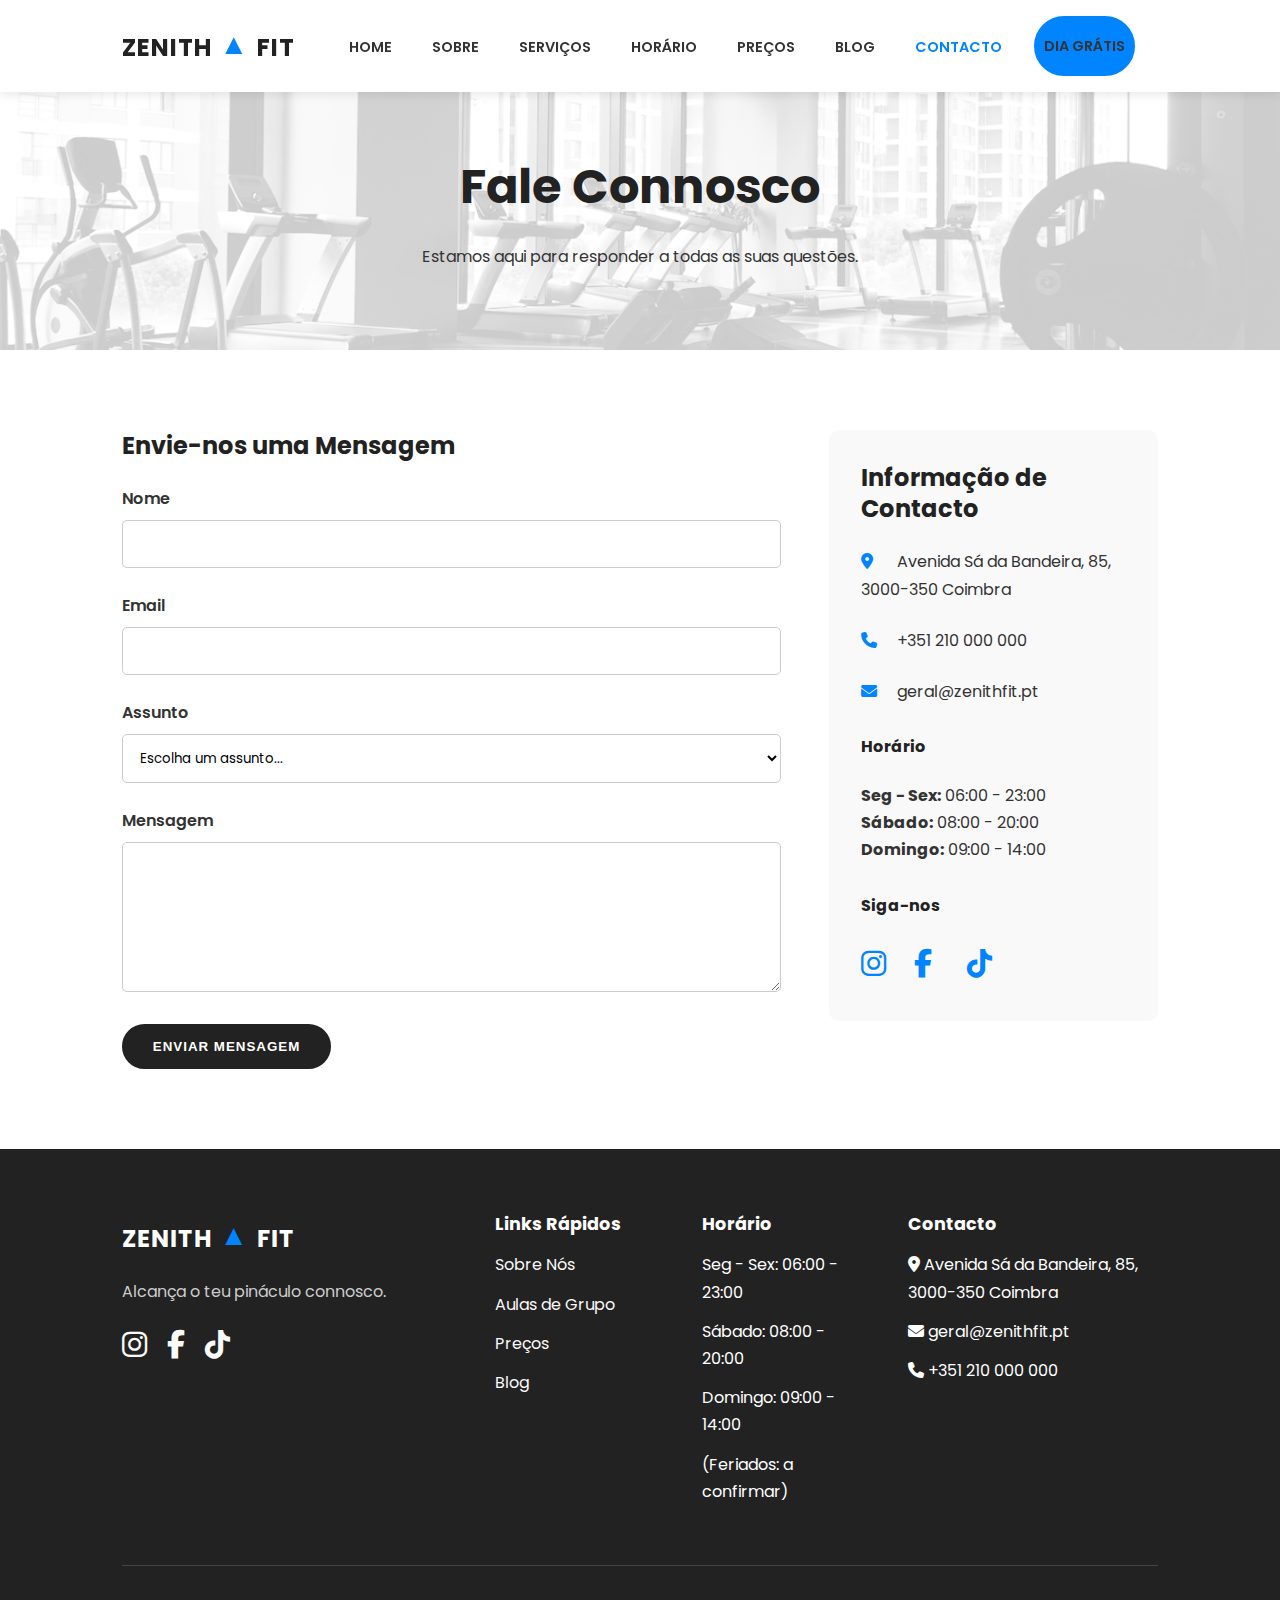
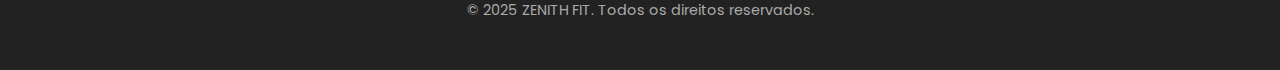
<file: contacto.html>
<!DOCTYPE html>
<html lang="pt">
<head>
    <meta charset="UTF-8">
    <meta name="viewport" content="width=device-width, initial-scale=1.0">
    <title>Contacto - ZENITH FIT</title>
    <link href="https://fonts.googleapis.com/css2?family=Poppins:wght@400;600;700&display=swap" rel="stylesheet">
    <link rel="stylesheet" href="https://cdnjs.cloudflare.com/ajax/libs/font-awesome/6.5.2/css/all.min.css">
    <link rel="icon" type="image/png" href="fotos_zenith/logo.png">
    <link rel="stylesheet" href="style.css?v=5">
</head>
<body>

    <header id="main-header">
        <div class="container">
            <a href="index.html" class="logo">
                ZENITH <span class="logo-shape">▲</span> FIT
            </a>
            <nav id="main-nav">
                <ul>
                    <li><a href="index.html">Home</a></li>
                    <li><a href="index.html#about">Sobre</a></li>
                    <li class="dropdown">
                        <a href="servicos.html">Serviços</a>
                        <div class="dropdown-content">
                            <a href="servicos.html#personal-training">Personal Training</a>
                            <a href="servicos.html#aulas-grupo">Aulas de Grupo</a>
                            <a href="servicos.html#musculacao">Musculação</a>
                        </div>
                    </li>
                    <li><a href="index.html#horario">Horário</a></li>
                    <li><a href="index.html#pricing">Preços</a></li>
                    <li><a href="blog.html">Blog</a></li>
                    <li><a href="contacto.html" class="current">Contacto</a></li>
                    <li><a href="index.html#free-day" class="btn">Dia Grátis</a></li>
                </ul>
            </nav>
        </div>
    </header>

    <section class="page-header">
        <div class="container">
            <h1>Fale Connosco</h1>
            <p>Estamos aqui para responder a todas as suas questões.</p>
        </div>
    </section>

    <section id="contact-page">
        <div class="container">
            <div class="contact-grid">
                <div class="contact-form">
                    <h3>Envie-nos uma Mensagem</h3>
                    <form action="#">
                        <div class="form-group">
                            <label for="name">Nome</label>
                            <input type="text" id="name" name="name" required>
                        </div>
                        <div class="form-group">
                            <label for="email">Email</label>
                            <input type="email" id="email" name="email" required>
                        </div>
                        
                        <div class="form-group">
                            <label for="subject">Assunto</label>
                            <select id="subject" name="subject" required>
                                <option value="" selected disabled>Escolha um assunto...</option>
                                <option value="Informações gerais">Informações gerais</option>
                                <option value="Pedido de demonstração">Pedido de demonstração / Dia Grátis</option>
                                <option value="Inscrição">Inscrição</option>
                                <option value="Dúvidas sobre aulas de grupo">Dúvidas sobre aulas de grupo</option>
                                <option value="Reclamações">Reclamações</option>
                            </select>
                        </div>
                        <div class="form-group">
                            <label for="message">Mensagem</label>
                            <textarea id="message" name="message" required></textarea>
                        </div>
                        <button type="submit" class="btn btn-dark">Enviar Mensagem</button>
                    </form>
                </div>

                <div class="contact-info">
                    <h3>Informação de Contacto</h3>
                    <p><i class="fa-solid fa-location-dot"></i> Avenida Sá da Bandeira, 85, 3000-350 Coimbra</p>
                    <p><i class="fa-solid fa-phone"></i> +351 210 000 000</p>
                    <p><i class="fa-solid fa-envelope"></i> geral@zenithfit.pt</p>
                    
                    <h4 style="margin-top: 2rem;">Horário</h4>
                    <ul style="list-style: none; padding-left: 0;">
                        <li><strong>Seg - Sex:</strong> 06:00 - 23:00</li>
                        <li><strong>Sábado:</strong> 08:00 - 20:00</li>
                        <li><strong>Domingo:</strong> 09:00 - 14:00</li>
                    </ul>

                    <h4 style="margin-top: 2rem;">Siga-nos</h4>
                    <div class="social-links" style="font-size: 1.2rem;">
                        <a href="#" target="_blank"><i class="fa-brands fa-instagram"></i></a>
                        <a href="#" target="_blank"><i class="fa-brands fa-facebook-f"></i></a>
                        <a href="#" target="_blank"><i class="fa-brands fa-tiktok"></i></a>
                    </div>
                </div>
            </div>
        </div>
    </section>
    
    <footer id="main-footer">
        <div class="container">
            <div class="footer-content">
                <div>
                    <a href="index.html" class="logo">
                        ZENITH <span class="logo-shape">▲</span> FIT
                    </a>
                    <p style="color: #ccc; margin-top: 1rem;">Alcança o teu pináculo connosco.</p>
                    <div class="social-links">
                        <a href="#" target="_blank"><i class="fa-brands fa-instagram"></i></a>
                        <a href="#" target="_blank"><i class="fa-brands fa-facebook-f"></i></a>
                        <a href="#" target="_blank"><i class="fa-brands fa-tiktok"></i></a>
                    </div>
                </div>

                <div>
                    <h4>Links Rápidos</h4>
                    <ul>
                        <li><a href="index.html#about">Sobre Nós</a></li>
                        <li><a href="servicos.html#aulas-grupo">Aulas de Grupo</a></li>
                        <li><a href="index.html#pricing">Preços</a></li>
                        <li><a href="blog.html">Blog</a></li>
                    </ul>
                </div>

                <div>
                    <h4>Horário</h4>
                    <ul>
                        <li>Seg - Sex: 06:00 - 23:00</li>
                        <li>Sábado: 08:00 - 20:00</li>
                        <li>Domingo: 09:00 - 14:00</li>
                        <li>(Feriados: a confirmar)</li>
                    </ul>
                </div>

                <div>
                    <h4>Contacto</h4>
                    <ul>
                        <li><i class="fa-solid fa-location-dot"></i> Avenida Sá da Bandeira, 85, 3000-350 Coimbra</li>
                        <li><i class="fa-solid fa-envelope"></i> geral@zenithfit.pt</li>
                        <li><i class="fa-solid fa-phone"></i> +351 210 000 000</li>
                    </ul>
                </div>
            </div>

            <div class="copyright">
                <p>© 2025 ZENITH FIT. Todos os direitos reservados.</p>
            </div>
        </div>
    </footer>

</body>
</html>
</file>
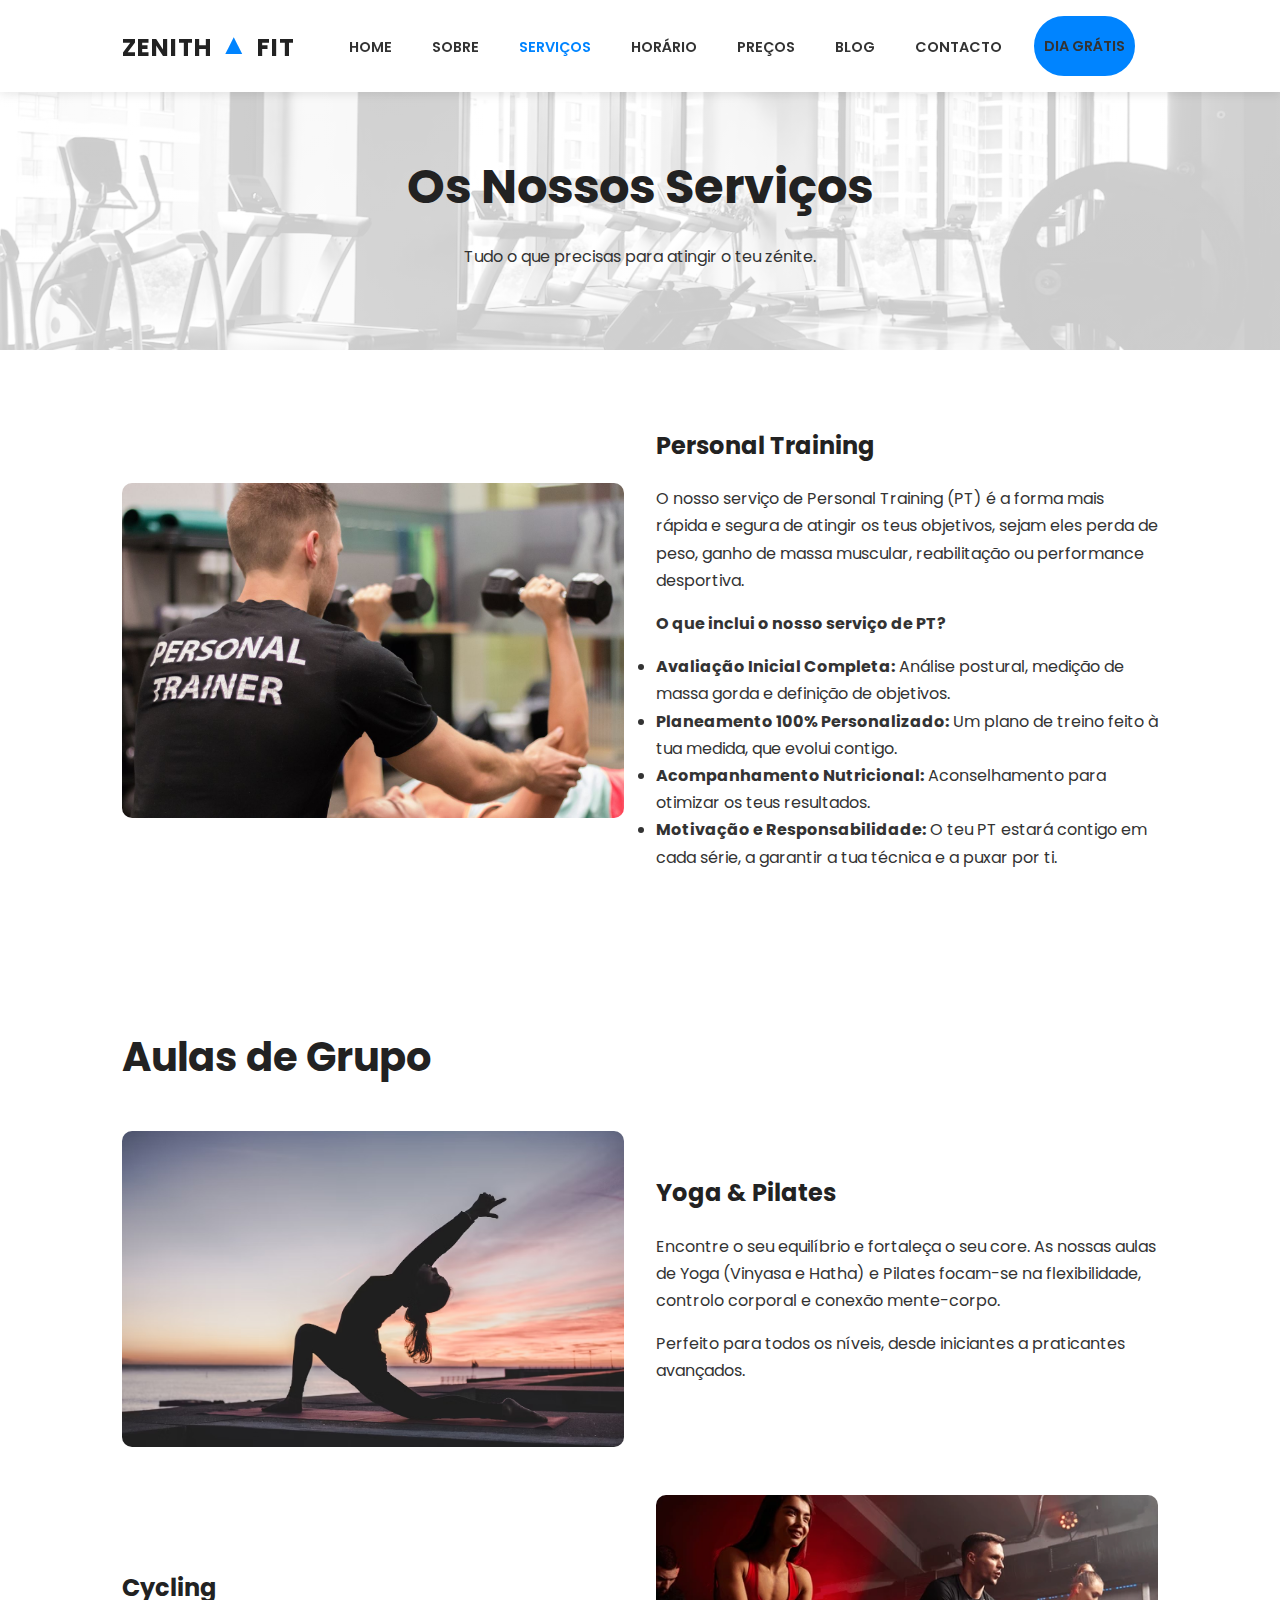
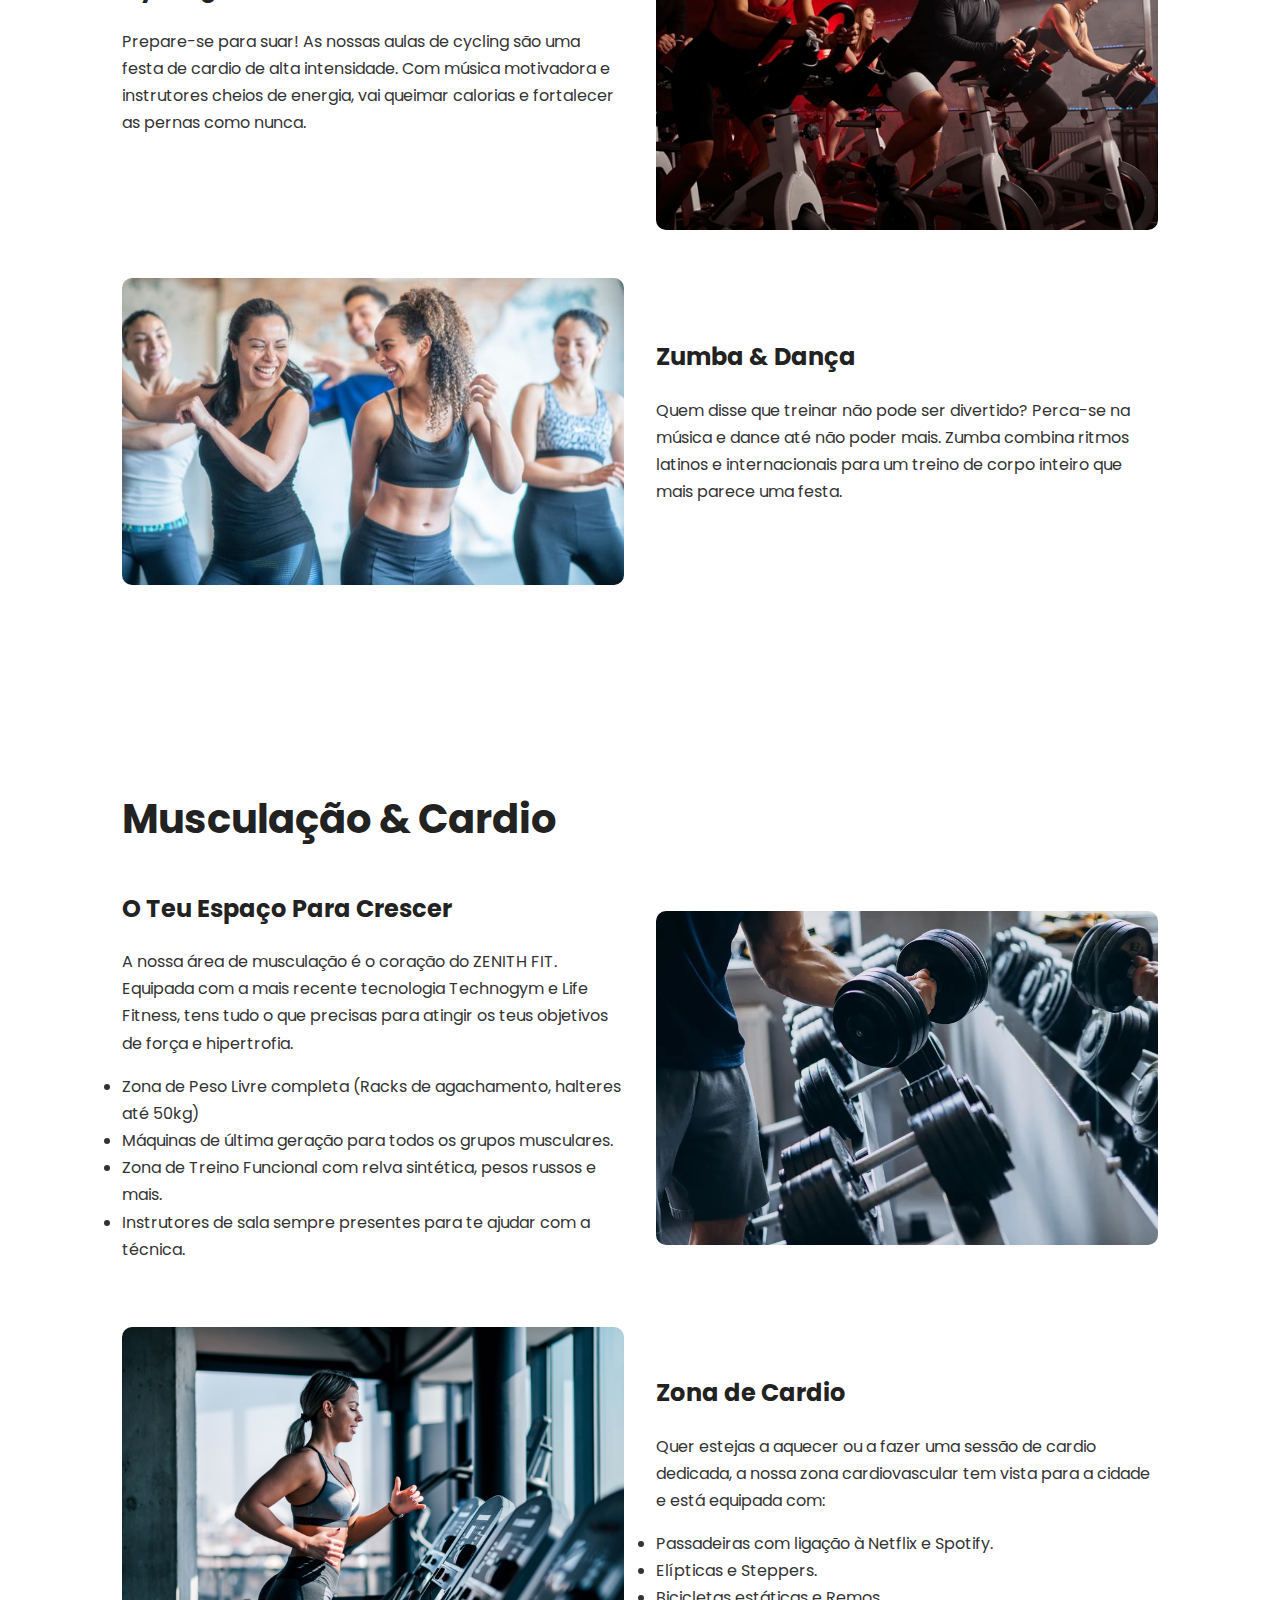
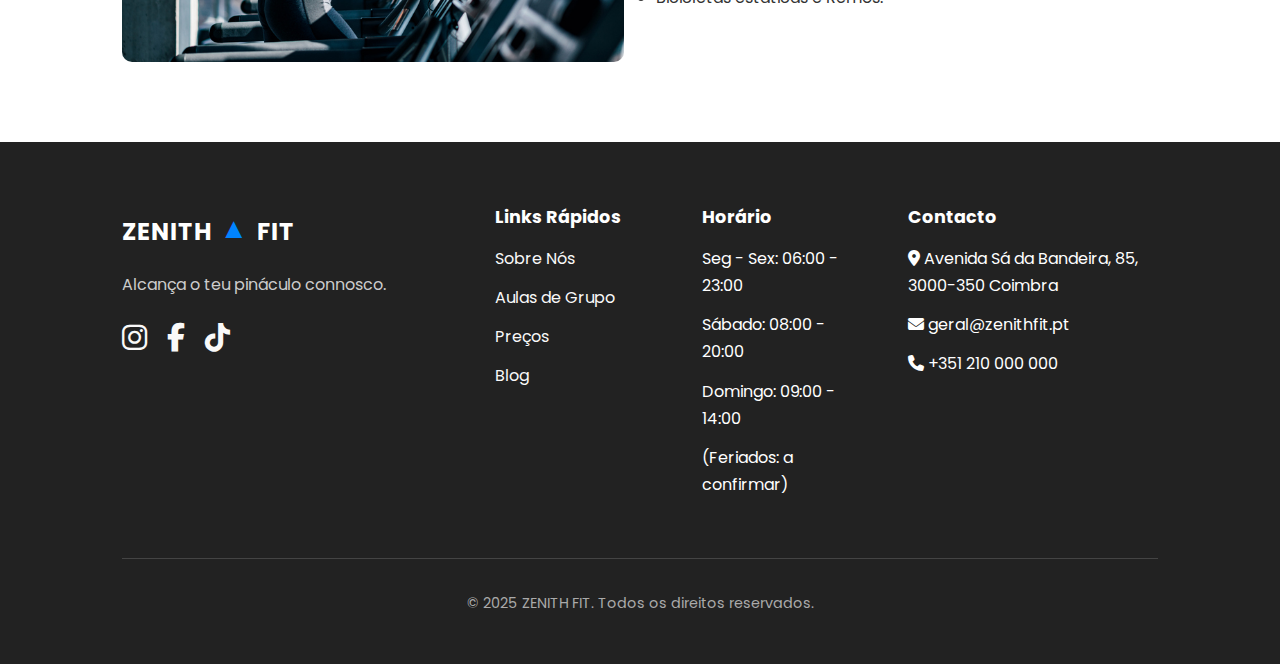
<file: servicos.html>
<!DOCTYPE html>
<html lang="pt">
<head>
    <meta charset="UTF-8">
    <meta name="viewport" content="width=device-width, initial-scale=1.0">
    <title>Serviços - ZENITH FIT</title>
    <link href="https://fonts.googleapis.com/css2?family=Poppins:wght@400;600;700&display=swap" rel="stylesheet">
    <link rel="stylesheet" href="https://cdnjs.cloudflare.com/ajax/libs/font-awesome/6.5.2/css/all.min.css">
    
    <link rel="stylesheet" href="style.css?v=4">
    <link rel="icon" type="image/png" href="fotos_zenith/logo.png">
</head>
<body>

    <header id="main-header">
        <div class="container">
            <a href="index.html" class="logo">
                ZENITH <span class="logo-shape">▲</span> FIT
            </a>
            <nav id="main-nav">
                <ul>
                    <li><a href="index.html">Home</a></li>
                    <li><a href="index.html#about">Sobre</a></li>
                    <li class="dropdown">
                        <a href="servicos.html" class="current">Serviços</a>
                        <div class="dropdown-content">
                            <a href="servicos.html#personal-training">Personal Training</a>
                            <a href="servicos.html#aulas-grupo">Aulas de Grupo</a>
                            <a href="servicos.html#musculacao">Musculação & Cardio</a>
                        </div>
                    </li>
                    <li><a href="index.html#horario">Horário</a></li>
                    <li><a href="index.html#pricing">Preços</a></li>
                    <li><a href="blog.html">Blog</a></li>
                    <li><a href="contacto.html">Contacto</a></li>
                    <li><a href="index.html#free-day" class="btn">Dia Grátis</a></li>
                </ul>
            </nav>
        </div>
    </header>

    <section class="page-header">
        <div class="container">
            <h1>Os Nossos Serviços</h1>
            <p>Tudo o que precisas para atingir o teu zénite.</p>
        </div>
    </section>

    <section id="personal-training">
        <div class="container">
            <div class="grid-2" style="align-items: center;">
                <img src="fotos_zenith/personal-trainer-1.jpg" alt="Treino Personalizado" style="width: 100%; border-radius: 10px;">
                <div>
                    <h3>Personal Training</h3>
                    <p>O nosso serviço de Personal Training (PT) é a forma mais rápida e segura de atingir os teus objetivos, sejam eles perda de peso, ganho de massa muscular, reabilitação ou performance desportiva.</p>
                    <p><strong>O que inclui o nosso serviço de PT?</strong></p>
                    <ul>
                        <li><strong>Avaliação Inicial Completa:</strong> Análise postural, medição de massa gorda e definição de objetivos.</li>
                        <li><strong>Planeamento 100% Personalizado:</strong> Um plano de treino feito à tua medida, que evolui contigo.</li>
                        <li><strong>Acompanhamento Nutricional:</strong> Aconselhamento para otimizar os teus resultados.</li>
                        <li><strong>Motivação e Responsabilidade:</strong> O teu PT estará contigo em cada série, a garantir a tua técnica e a puxar por ti.</li>
                    </ul>
                    </div>
            </div>
        </div>
    </section>

    <section id="aulas-grupo">
        <div class="container">
            <h2 style="text-align: left; margin-bottom: 3rem;">Aulas de Grupo</h2>
            <div class="grid-2" style="align-items: center; margin-bottom: 3rem;">
                <img src="fotos_zenith/yoga.avif" alt="Aula de Yoga" style="width: 100%; border-radius: 10px;">
                <div>
                    <h3>Yoga & Pilates</h3>
                    <p>Encontre o seu equilíbrio e fortaleça o seu core. As nossas aulas de Yoga (Vinyasa e Hatha) e Pilates focam-se na flexibilidade, controlo corporal e conexão mente-corpo.</p>
                    <p>Perfeito para todos os níveis, desde iniciantes a praticantes avançados.</p>
                </div>
            </div>

            <div class="grid-2" style="align-items: center; margin-bottom: 3rem;">
                <div>
                    <h3>Cycling</h3>
                    <p>Prepare-se para suar! As nossas aulas de cycling são uma festa de cardio de alta intensidade. Com música motivadora e instrutores cheios de energia, vai queimar calorias e fortalecer as pernas como nunca.</p>
                </div>
                <img src="fotos_zenith/cy2.webp" alt="Aula de Cycling" style="width: 100%; border-radius: 10px;">
            </div>

            <div class="grid-2" style="align-items: center; margin-bottom: 3rem;">
                <img src="fotos_zenith/danca-fitt.jpg" alt="Aula de Zumba" style="width: 100%; border-radius: 10px;">
                <div>
                    <h3>Zumba & Dança</h3>
                    <p>Quem disse que treinar não pode ser divertido? Perca-se na música e dance até não poder mais. Zumba combina ritmos latinos e internacionais para um treino de corpo inteiro que mais parece uma festa.</p>
                </div>
            </div>
        </div>
    </section>
    
    <section id="musculacao">
        <div class="container">
            <h2 style="text-align: left; margin-bottom: 3rem;">Musculação & Cardio</h2>
            <div class="grid-2" style="align-items: center;">
                <div>
                    <h3>O Teu Espaço Para Crescer</h3>
                    <p>A nossa área de musculação é o coração do ZENITH FIT. Equipada com a mais recente tecnologia Technogym e Life Fitness, tens tudo o que precisas para atingir os teus objetivos de força e hipertrofia.</p>
                    <ul>
                        <li>Zona de Peso Livre completa (Racks de agachamento, halteres até 50kg)</li>
                        <li>Máquinas de última geração para todos os grupos musculares.</li>
                        <li>Zona de Treino Funcional com relva sintética, pesos russos e mais.</li>
                        <li>Instrutores de sala sempre presentes para te ajudar com a técnica.</li>
                    </ul>
                </div>
                <img src="fotos_zenith/strong-man.webp" alt="Zona de Musculação" style="width: 100%; border-radius: 10px;">
            </div>

            <div class="grid-2" style="align-items: center; margin-top: 4rem;">
                <img src="fotos_zenith/iStock-1132086660.jpg" alt="Zona de Cardio" style="width: 100%; border-radius: 10px;">
                 <div>
                    <h3>Zona de Cardio</h3>
                    <p>Quer estejas a aquecer ou a fazer uma sessão de cardio dedicada, a nossa zona cardiovascular tem vista para a cidade e está equipada com:</p>
                    <ul>
                        <li>Passadeiras com ligação à Netflix e Spotify.</li>
                        <li>Elípticas e Steppers.</li>
                        <li>Bicicletas estáticas e Remos.</li>
                    </ul>
                    </div>
            </div>
        </div>
    </section>

    <footer id="main-footer">
        <div class="container">
            <div class="footer-content">
                <div>
                    <a href="index.html" class="logo">
                        ZENITH <span class="logo-shape">▲</span> FIT
                    </a>
                    <p style="color: #ccc; margin-top: 1rem;">Alcança o teu pináculo connosco.</p>
                    <div class="social-links">
                        <a href="#" target="_blank"><i class="fa-brands fa-instagram"></i></a>
                        <a href="#" target="_blank"><i class="fa-brands fa-facebook-f"></i></a>
                        <a href="#" target="_blank"><i class="fa-brands fa-tiktok"></i></a>
                    </div>
                </div>

                <div>
                    <h4>Links Rápidos</h4>
                    <ul>
                        <li><a href="index.html#about">Sobre Nós</a></li>
                        <li><a href="servicos.html#aulas-grupo">Aulas de Grupo</a></li>
                        <li><a href="index.html#pricing">Preços</a></li>
                        <li><a href="blog.html">Blog</a></li>
                    </ul>
                </div>

                <div>
                    <h4>Horário</h4>
                    <ul>
                        <li>Seg - Sex: 06:00 - 23:00</li>
                        <li>Sábado: 08:00 - 20:00</li>
                        <li>Domingo: 09:00 - 14:00</li>
                        <li>(Feriados: a confirmar)</li>
                    </ul>
                </div>

                <div>
                    <h4>Contacto</h4>
                    <ul>
                        <li><i class="fa-solid fa-location-dot"></i> Avenida Sá da Bandeira, 85, 3000-350 Coimbra</li>
                        <li><i class="fa-solid fa-envelope"></i> geral@zenithfit.pt</li>
                        <li><i class="fa-solid fa-phone"></i> +351 210 000 000</li>
                    </ul>
                </div>
            </div>

            <div class="copyright">
                <p>© 2025 ZENITH FIT. Todos os direitos reservados.</p>
            </div>
        </div>
    </footer>

</body>
</html>
</file>
<file: style.css>
/* --- Variáveis Globais de Design --- */
:root {
    --primary-color: #0084ff; /* O azul do seu logótipo */
    --dark-color: #222;
    --light-color: #fff;
    --grey-bg: #f9f9f9;
    --text-color: #333;
}

/* --- Reset Básico --- */
* {
    margin: 0;
    padding: 0;
    box-sizing: border-box;
}

html {
    scroll-behavior: smooth;
}

body {
    font-family: 'Poppins', sans-serif;
    line-height: 1.7;
    color: var(--text-color);
    background: var(--light-color);
}

/* --- Classes Utilitárias --- */
.container {
    max-width: 1100px;
    margin: auto;
    padding: 0 2rem;
    overflow: hidden;
}

section {
    padding: 5rem 0;
}

section.page-header {
    background: var(#000000); 
    
    background: linear-gradient(rgba(255, 255, 255, 0.8), rgba(255, 255, 255, 0.8)), url(fotos_zenith/menu.png) no-repeat center center/cover;
    padding: 4rem 0;
    text-align: center;
}
.page-header h1 {
    color: var(--dark-color);
    font-size: 3rem;
    
}

section:nth-child(even) {
    background: var(#000000);
    
}

h1, h2, h3, h4 {
    margin-bottom: 1.5rem;
    line-height: 1.3;
    color: var(--dark-color);
    
}

h1 { font-size: 3rem; }
h2 { font-size: 2.5rem; text-align: center; }
h3 { font-size: 1.5rem; }

p {
    margin-bottom: 1rem;
}

a {
    text-decoration: none;
    color: var(--primary-color);
}

/* Botão Principal */
.btn {
    display: inline-block;
    background: var(--primary-color);
    color: var(--light-color);
    padding: 0.8rem 1.8rem;
    border-radius: 30px;
    font-weight: 600;
    text-transform: uppercase;
    letter-spacing: 1px;
    transition: all 0.3s ease;
    border: 2px solid var(--primary-color);
}

.btn:hover {
    background: var(--light-color);
    color: var(--primary-color);
}

.btn-dark {
    background: var(--dark-color);
    border-color: var(--dark-color);
    color: var(--light-color);
}
.btn-dark:hover {
    background: var(--light-color);
    color: var(--dark-color);
}

/* --- Grelhas (Grid) --- */
.grid-3 {
    display: grid;
    grid-template-columns: repeat(3, 1fr);
    gap: 2rem;
}

.grid-2 {
    display: grid;
    grid-template-columns: repeat(2, 1fr);
    gap: 2rem;
}

/* --- Header (Cabeçalho) --- */
#main-header {
    background: var(--light-color);
    position: sticky;
    top: 0;
    z-index: 100;
    width: 100%;
    box-shadow: 0 2px 10px rgba(0, 0, 0, 0.1);
}

#main-header .container {
    display: flex;
    align-items: center;
    padding-top: 1rem;
    padding-bottom: 1rem;
    overflow: visible;
}

/* Logótipo */
.logo {
    font-size: 1.5rem;
    font-weight: 700;
    letter-spacing: 1px;
    color: var(--dark-color);
}

.logo-shape {
    color: var(--primary-color);
    font-size: 1.2em;
    margin: 0 0.1rem;
    display: inline-block;
    transform: translateY(-2px);
}

/* --- Menu de Navegação (COM CORREÇÃO FORÇADA) --- */
#main-nav {
    flex-grow: 1; 
    display: flex; 
    justify-content: center; 
}

#main-nav ul {
    list-style: none;
    display: flex;
    align-items: center; 
}

#main-nav li {
    margin-left: 1.5rem;
    position: relative; /* Para o dropdown */
}

#main-nav a,
#main-nav a:link,
#main-nav a:visited,
#main-nav a:hover,
#main-nav a:active,
#main-nav a.current {
    /* Propriedades Forçadas */
    font-weight: 600 !important;
    font-size: 0.9rem !important;
    letter-spacing: normal !important;
    transform: none !important; 
    
    /* Outros estilos */
    text-transform: uppercase;
    padding: 1rem 0.5rem;
    text-decoration: none;
    position: relative; 
    
    /* A única coisa que muda é a cor */
    color: var(--text-color);
    transition: color 0.3s ease;
}

#main-nav a:hover,
#main-nav a:active,
#main-nav a.current {
    color: var(--primary-color);
}

#main-nav a.btn {
    font-size: 0.9rem !important; /* Forçado */
}


/* Dropdown Menu */
.dropdown-content {
    display: none;
    position: absolute;
    background-color: var(--light-color);
    min-width: 200px;
    box-shadow: 0px 8px 16px 0px rgba(0,0,0,0.1);
    z-index: 1;
    border-radius: 5px;
    top: 100%;
}

.dropdown-content a {
    color: var(--text-color);
    padding: 12px 16px;
    text-decoration: none;
    display: block;
    font-size: 0.85rem;
    
}

.dropdown-content a:hover {
    background-color: var(--grey-bg);
    color: var(--primary-color);
}

li.dropdown:hover .dropdown-content {
    display: block;
}

/* --- Home (Hero Section) --- */
#home {
    display: flex;
    align-items: center;
    justify-content: center;
    text-align: center;
    min-height: 90vh;
    background: linear-gradient(rgba(255, 255, 255, 0.8), rgba(255, 255, 255, 0.8)), url(fotos_zenith/menu.png) no-repeat center center/cover;
    padding-top: 5rem;
}

#home .hero-content {
    max-width: 600px;
}

#home h1 {
    font-size: 3.5rem;
}

#home p {
    font-size: 1.2rem;
    margin-bottom: 2rem;
}

/* --- Secção: Sobre Nós (Home) --- */
#about .about-content {
    display: grid;
    grid-template-columns: 1fr 1fr;
    gap: 3rem;
    align-items: center;
}

#about img {
    width: 100%;
    border-radius: 10px;
    box-shadow: 0 4px 15px rgba(0,0,0,0.1);
}

/* --- Secção: Preços --- */
.promo-box {
    background: #fff8e1;
    border: 2px dashed #f39c12;
    border-radius: 10px;
    padding: 2rem;
    text-align: center;
    margin: 0 auto 3rem auto;
    max-width: 800px;
}
.promo-box h3 {
    color: var(--dark-color);
}
.promo-box p {
    font-size: 1.1rem;
    color: var(--text-color);
}

.pricing-plan {
    background: var(--light-color);
    border: 1px solid #ddd;
    border-radius: 10px;
    text-align: center;
    padding: 2.5rem 2rem;
    transition: all 0.3s ease;
}

.pricing-plan.popular {
    border: 2px solid var(--primary-color);
    transform: scale(0.85);
    box-shadow: 0 10px 30px rgba(0, 132, 255, 0.2);
    transform: scale(1); /* Remove o zoom em mobile */
}
.pricing-plan.popular:hover {
    /* No mobile: mantém a animação de subir, mas FORÇA o scale(1) */
    transform: scale(1) translateY(-5px);
}
.pricing-plan h3 {
    color: var(--primary-color);
    font-size: 1.2rem;
    text-transform: uppercase;
}
.pricing-plan .billing-cycle {
    font-size: 0.9rem;
    font-weight: 600;
    color: #777;
    margin-bottom: 1rem;
}

.plan-price {
    font-size: 2.5rem;
    font-weight: 700;
    margin-bottom: 1rem;
}

.plan-price span {
    font-size: 1rem;
    font-weight: 400;
    color: #777;
}

.pricing-plan ul {
    list-style: none;
    margin: 2rem 0;
}

.pricing-plan li {
    padding: 0.75rem 0;
    border-bottom: 1px solid #eee;
}
/* Adiciona o efeito 'lift' a todos os planos */
.pricing-plan:hover {
    transform: translateY(-5px);
}

/* Garante que o plano popular mantém o 'scale' E também sobe */
.pricing-plan.popular:hover {
    transform: scale(1.05) translateY(-5px);
}

/* --- Formulário Dia Gratuito --- */
#free-day {
    background: var(--primary-color);
    color: var(--light-color);
}

#free-day h2 {
    color: var(--light-color);
}

#free-day form {
    max-width: 600px;
    margin: 1rem auto 0 auto;
    display: grid;
    grid-template-columns: 1fr 1fr;
    gap: 1.5rem;
}
#free-day .form-group {
    display: flex;
    flex-direction: column;
}
#free-day label {
    margin-bottom: 0.5rem;
    font-weight: 600;
}
#free-day input {
    padding: 0.8rem;
    border: 1px solid #ccc;
    border-radius: 5px;
    font-family: 'Poppins', sans-serif;
}
#free-day .full-width {
    grid-column: 1 / -1;
}
#free-day .btn {
    grid-column: 1 / -1;
    background: var(--light-color);
    color: var(--primary-color);
    border: 2px solid var(--light-color);
    font-size: 1.1rem;
}
#free-day .btn:hover {
    background: transparent;
    color: var(--light-color);
}

/* --- Horário & Reservas (Página Aulas) --- */
.schedule-table {
    width: 100%;
    border-collapse: collapse;
    margin-bottom: 2rem;
    text-align: center;
    box-shadow: 0 4px 15px rgba(0,0,0,0.1);
}
.schedule-table th, .schedule-table td {
    border: 1px solid #ddd;
    padding: 1.2rem 1rem;
}
.schedule-table th {
    background: var(--dark-color);
    color: var(--light-color);
    text-transform: uppercase;
    font-size: 0.9rem;
}
.schedule-table td {
    background: var(--light-color);
}
.class-item {
    font-weight: 600;
}
.class-item.yoga { color: #2ecc71; }
.class-item.cycling { color: #e74c3c; }
.class-item.zumba { color: #9b59b6; }
.class-item span {
    display: block;
    font-weight: 400;
    font-size: 0.8rem;
    color: #777;
}

.booking-cta {
    text-align: center;
}
.booking-cta p {
    font-size: 1.1rem;
}

/* --- Página de Blog --- */
.blog-grid {
    display: grid;
    grid-template-columns: repeat(3, 1fr);
    
    gap: 2rem;
}

.blog-card {
    background: var(--light-color);
    border-radius: 10px;
    box-shadow: 0 4px 15px rgba(0,0,0,0.1);
    
    overflow: hidden;
    transition: transform 0.3s ease;
}
.blog-card:hover {
    transform: translateY(-5px);
    
}
.blog-card img {
    width: 100%;
    height: 200px;
    object-fit: cover;
    
}
.blog-card-content {
    padding: 2rem;
    
}
.blog-card .meta {
    font-size: 0.8rem;
    color: #777;
    margin-bottom: 0.5rem;
}

/* --- Página de Contacto (REGRA ALTERADA) --- */
.contact-grid {
    display: grid;
    grid-template-columns: 2fr 1fr;
    
    gap: 3rem;
    align-items: flex-start;
}
.contact-form .form-group {
    margin-bottom: 1.5rem;
}
.contact-form label {
    display: block;
    margin-bottom: 0.5rem;
    font-weight: 600;
}
.contact-form input,
.contact-form textarea,
.contact-form select { /* .select ADICIONADO AQUI */
    width: 100%;
    padding: 0.8rem;
    border: 1px solid #ccc;
    border-radius: 5px;
    font-family: 'Poppins', sans-serif;
    background-color: var(--light-color); /* Adicionado para garantir fundo branco */
}
.contact-form textarea {
    min-height: 150px;
    resize: vertical;
}

.contact-info {
    background: var(--grey-bg);
    padding: 2rem;
    border-radius: 10px;
}
.contact-info h3 {
    margin-top: 0;
}
.contact-info p {
    margin-bottom: 1.5rem;
}
.contact-info i {
    color: var(--primary-color);
    margin-right: 0.75rem;
    width: 20px;
}

/* --- Footer (Rodapé) --- */
#main-footer {
    background: var(--dark-color);
    color: var(--light-color);
    padding: 4rem 0 2rem 0;
}

#main-footer .footer-content {
    display: grid;
    grid-template-columns: 2fr 1fr 1fr 1.5fr;
    gap: 2.5rem;
}

#main-footer a {
    color: var(--grey-bg);
}
#main-footer a:hover {
    color: var(--primary-color);
}

#main-footer .logo {
    color: var(--light-color);
}

#main-footer ul {
    list-style: none;
}

#main-footer li {
    margin-bottom: 0.75rem;
}

#main-footer h4 {
    font-size: 1.1rem;
    margin-bottom: 1rem;
    color: var(--light-color);
}

.social-links {
    margin-top: 1rem;
}
.social-links a {
    margin-right: 1rem;
    font-size: 1.8rem;
}
.social-links a:hover {
    opacity: 0.8;
}

#main-footer .copyright {
    text-align: center;
    margin-top: 3rem;
    padding-top: 2rem;
    border-top: 1px solid #444;
    font-size: 0.9rem;
    color: #aaa;
}

/* /* --- Responsividade --- */
@media (max-width: 900px) {
    .grid-3,
    .blog-grid {
        grid-template-columns: repeat(2, 1fr);
    }
    .grid-2,
    #about .about-content,
    .contact-grid {
        grid-template-columns: 1fr;
    }
    #main-footer .footer-content {
        grid-template-columns: repeat(2, 1fr);
    }
}

@media (max-width: 768px) {
    h1 { font-size: 2.5rem; }
    h2 { font-size: 2rem; }

     /* Esconde menu principal */
   /* #main-nav ul {
         display: none; Escondido por defeito, será mostrado com JS
    } 

    .grid-3,
    .blog-grid,
    #main-footer .footer-content {
        grid-template-columns: 1fr;
    }*/
    
    #free-day form {
        grid-template-columns: 1fr;
    }

    .pricing-plan.popular {
        transform: scale(1); /* Remove o zoom em mobile */
    }

    .schedule-table {
        font-size: 0.8rem;
    }
    .schedule-table th, .schedule-table td {
        padding: 0.8rem 0.5rem;
    }
}
/* FAQ */
        .faq-item {
            margin-top: 1rem;
            border-bottom: 1px solid #eee;
        }

        .faq-item summary {
            font-weight: 600;
            padding: 1rem 0;
            cursor: pointer;
            outline: none;
        }

        .faq-item summary::-webkit-details-marker {
            color: var(--primary-color);
        }
        
        .faq-item p {
            padding: 0 0 1rem 1rem;
        }

        /* --- Secção: Testemunhos --- */
        .review-card {
            background: var(--light-color);
            padding: 2rem;
            border-radius: 10px;
            border-left: 5px solid var(--primary-color);
            box-shadow: 0 5px 15px rgba(0,0,0,0.08);
        }

        .review-card p {
            font-style: italic;
        }

        .review-author {
            display: flex;
            align-items: center;
            margin-top: 1.5rem;
        }

        .review-author img {
            width: 60px;
            height: 60px;
            border-radius: 50%;
            object-fit: cover;
            margin-right: 1rem;
        }

        .review-author h4 {
            margin: 0;
            color: var(--primary-color);
        }

        .review-author span {
            font-size: 0.9rem;
            color: #777;
        }
        
        .stars {
            color: #f39c12;
            margin-bottom: 1rem;
        }


/* ADICIONADO: Compensar o header fixo ao saltar para âncoras */
section[id] {
    scroll-margin-top: 90px; 
}
</file>
